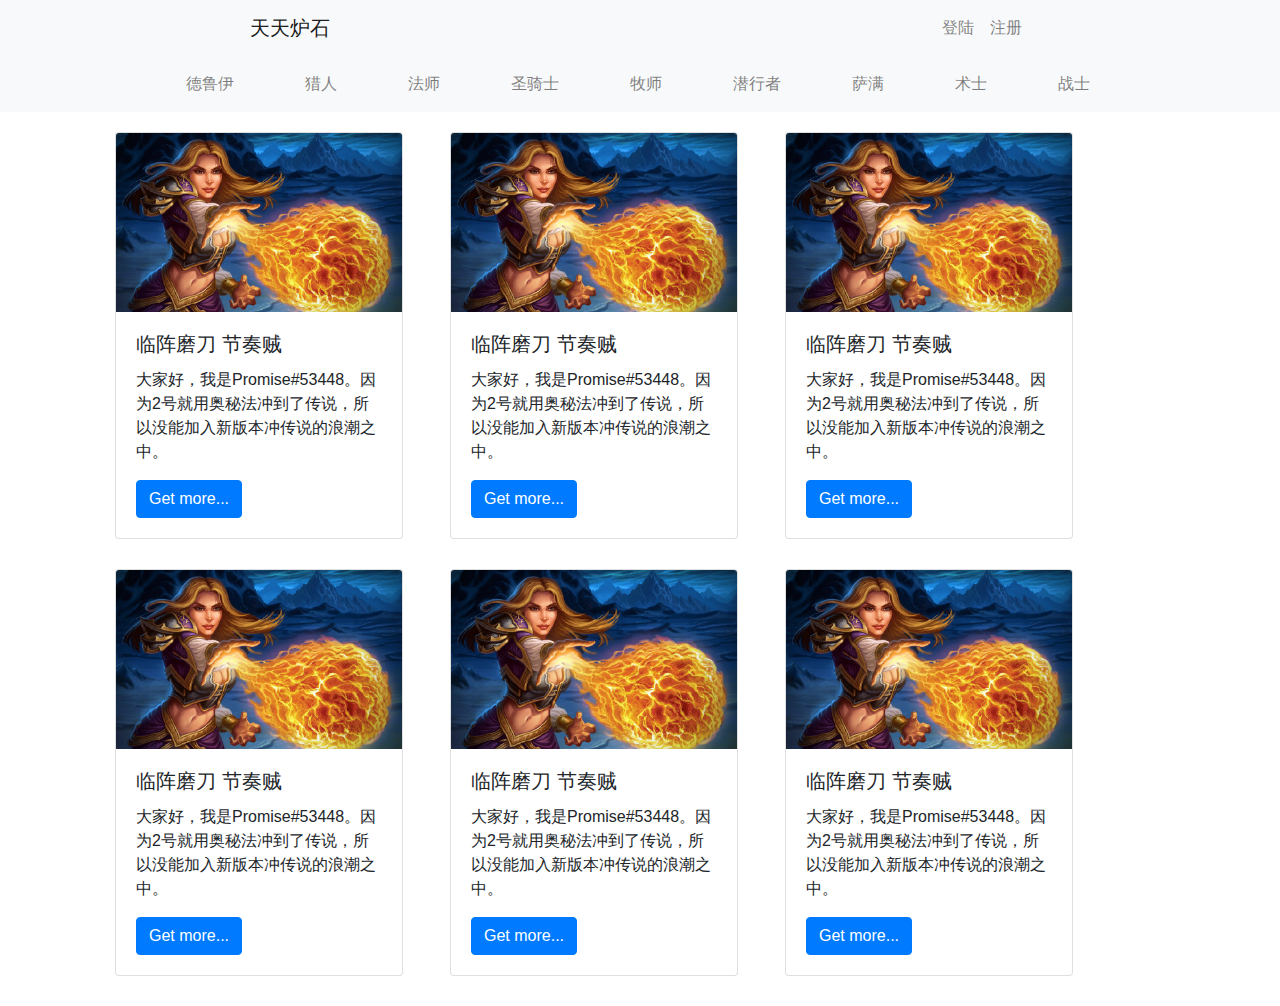
<file: sort.html>
<!DOCTYPE html>
<html lang="en">
<head>
	<meta charset="UTF-8">
	<meta name="viewport" content="width=device-width, initial-scale=1.0">
	<meta http-equiv="X-UA-Compatible" content="ie=edge">
	<title>天天炉石</title>
	<link rel="stylesheet" href="css/bootstrap.min.css">
	<link rel="stylesheet" href="css/main.css">
</head>
<body>
	<nav class="navbar navbar-expand-sm bg-light navbar-light  justify-content-between" id="navbar-first">
		<a class="navbar-brand" href="index.html">天天炉石</a>
		<ul class="nav navbar-nav">
			<li class="nav-item"><a class="nav-link" href="signin.html">登陆</a></li>
			<li class="nav-item"><a class="nav-link" href="signup.html">注册</a></li>
		</ul>
	</nav>
	<nav class="navbar navbar-expand-sm bg-light navbar-light  justify-content-center"  id="navbar-item">

		<ul class="nav navbar-nav justify-content-end">
			<li class="nav-item"><a class="nav-link" href="sort.html">德鲁伊</a></li>
			<li class="nav-item"><a class="nav-link" href="sort.html">猎人</a></li>
			<li class="nav-item"><a class="nav-link" href="sort.html">法师</a></li>
			<li class="nav-item"><a class="nav-link" href="sort.html">圣骑士</a></li>
			<li class="nav-item"><a class="nav-link" href="sort.html">牧师</a></li>
			<li class="nav-item"><a class="nav-link" href="sort.html">潜行者</a></li>
			<li class="nav-item"><a class="nav-link" href="sort.html">萨满</a></li>
			<li class="nav-item"><a class="nav-link" href="sort.html">术士</a></li>
			<li class="nav-item"><a class="nav-link" href="sort.html">战士</a></li>
		</ul>
	</nav>
	<div class="container sort-container">
		<div class="row ">
			<div class="col-md-3 sort-item">
				<div class="card" style="width: 18rem;">
					<img class="card-img-top" src="imgs/fa.jpg" alt="Card image cap">
					<div class="card-body">
						<h5 class="card-title">临阵磨刀 节奏贼</h5>
						<p class="card-text">大家好，我是Promise#53448。因为2号就用奥秘法冲到了传说，所以没能加入新版本冲传说的浪潮之中。</p>
						<a href="news.html" class="btn btn-primary">Get more...</a>
					</div>
				</div>
			</div>
			<div class="col-md-3 sort-item">
				<div class="card" style="width: 18rem;">
					<img class="card-img-top" src="imgs/fa.jpg" alt="Card image cap">
					<div class="card-body">
						<h5 class="card-title">临阵磨刀 节奏贼</h5>
						<p class="card-text">大家好，我是Promise#53448。因为2号就用奥秘法冲到了传说，所以没能加入新版本冲传说的浪潮之中。</p>
						<a href="news.html" class="btn btn-primary">Get more...</a>
					</div>
				</div>
			</div>

			<div class="col-md-3 sort-item">
				<div class="card" style="width: 18rem;">
					<img class="card-img-top" src="imgs/fa.jpg" alt="Card image cap">
					<div class="card-body">
						<h5 class="card-title">临阵磨刀 节奏贼</h5>
						<p class="card-text">大家好，我是Promise#53448。因为2号就用奥秘法冲到了传说，所以没能加入新版本冲传说的浪潮之中。</p>
						<a href="news.html" class="btn btn-primary">Get more...</a>
					</div>
				</div>
			</div>

		</div>

		<div class="row">
			<div class="col-md-3 sort-item">
				<div class="card" style="width: 18rem;">
					<img class="card-img-top" src="imgs/fa.jpg" alt="Card image cap">
					<div class="card-body">
						<h5 class="card-title">临阵磨刀 节奏贼</h5>
						<p class="card-text">大家好，我是Promise#53448。因为2号就用奥秘法冲到了传说，所以没能加入新版本冲传说的浪潮之中。</p>
						<a href="news.html" class="btn btn-primary">Get more...</a>
					</div>
				</div>
			</div>
			<div class="col-md-3 sort-item">
				<div class="card" style="width: 18rem;">
					<img class="card-img-top" src="imgs/fa.jpg" alt="Card image cap">
					<div class="card-body">
						<h5 class="card-title">临阵磨刀 节奏贼</h5>
						<p class="card-text">大家好，我是Promise#53448。因为2号就用奥秘法冲到了传说，所以没能加入新版本冲传说的浪潮之中。</p>
						<a href="news.html" class="btn btn-primary">Get more...</a>
					</div>
				</div>
			</div>

			<div class="col-md-3 sort-item">
				<div class="card" style="width: 18rem;">
					<img class="card-img-top" src="imgs/fa.jpg" alt="Card image cap">
					<div class="card-body">
						<h5 class="card-title">临阵磨刀 节奏贼</h5>
						<p class="card-text">大家好，我是Promise#53448。因为2号就用奥秘法冲到了传说，所以没能加入新版本冲传说的浪潮之中。</p>
						<a href="news.html" class="btn btn-primary">Get more...</a>
					</div>
				</div>
			</div>

		</div>

	</div>
</body>
</html>
</file>
<file: css/main.css>
.side-bar .list-group-item{
	border:0;
	border-radius: 5px;
	margin:5px 0;
}
img{
	max-width: 100%;
}
#navbar-item li{
	margin-left:25px;
	margin-right:30px;
}
#navbar-first{
	padding-left: 250px;
	padding-right: 250px;
}

.content{
	margin-top: 10px;
}
 .content img{
 	border-radius: 10px;
 }
a:visited,a:hover,a:active{
	text-decoration: none;
}

.news-list-item{
	padding: 10px 0px; 
	border-bottom: 1px solid #dae0e5;
}

.news-list-item .title{
	font-size: 23px;
	margin:10px 0px;
	padding:10px 0px;
}

.news-list-item .info{
	
	padding:10px 0px;
}

.side-bar-card{
	background: rgba(0,0,0,0.05);
	margin-top: 2px;
	padding-top: 1px;
	padding-bottom: 3px;
	border-radius: 5px;
}

.side-bar-card .card-title{
	padding-top: 5px;
	padding-left: 15px;
	font-weight: bold;
	font-size: 18px;
}

.side-bar-card .card-body{
	margin: 10px 0px;
}

.side-bar-card .card-body .list .item{
	padding-left: 15px;
	padding-right: 15px;
}

.side-bar-card .card-body .list .item{
	
	padding:3px 0px;
}

.side-bar-card .card-body .list .item:hover{
	background: rgba(0,0,0,0.05);
}

.side-bar-card .card-body .list .item .title{
	padding-bottom: 5px;
}

.side-bar-card .card-body .list .item .desc{
	color: #999;
	font-size: 12px;
}


.side-bar-card .card-body .list .item img{
	margin: 5px 0px;

}


.news-title{
	font-weight: bold;
}

.news-status{
	color: #999;
}

.news-content{
	padding-top: 10px;
	font-size: 15px;
	line-height: 1.5;
}

.container-small{
	margin-top: 50px;
	max-width: 500px;
}


.cardone{
	max-width: 600px;
}


#demo{
	max-width: 600px;
}

.nav-second li{
	
}

.news-container{
	padding-top: 20px;
}
.comments{
	margin-top: 50px;
}
.comments .comments-title{
	padding-bottom:5px;
	
}
.comments .comments-user{
	margin-top:10px;
}

.comments .comments-all .comments-item{
	margin-top:10px;
	padding-top:10px;
	border-top: 1px solid #eee;
}
.comments .row .col-md-2 img{
	border-radius: 80px;
}

textarea{
	resize : none;
}


.sort-container{
	margin-top:20px;
}

.sort-container .row .sort-item{
	margin: 0px 20px 30px 30px;
}

.news-contain{
	margin-top:20px;
}
</file>
